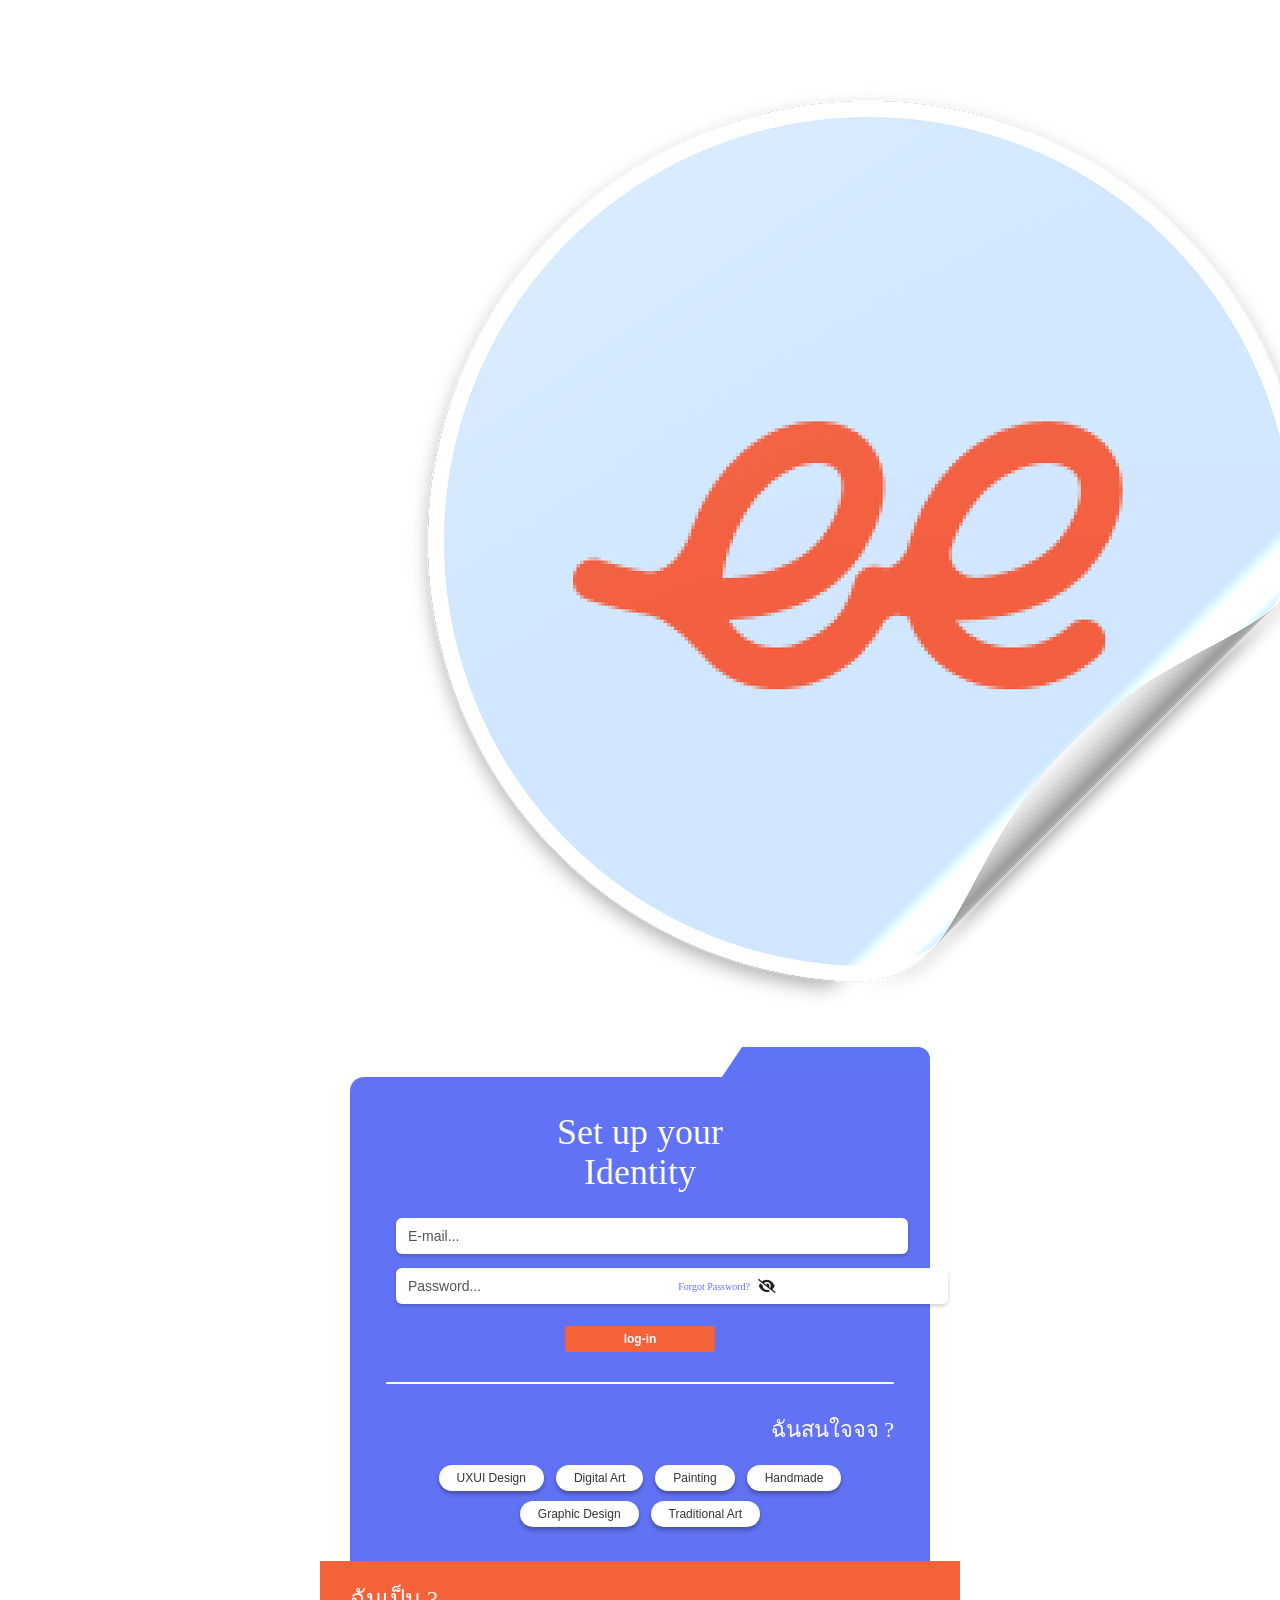
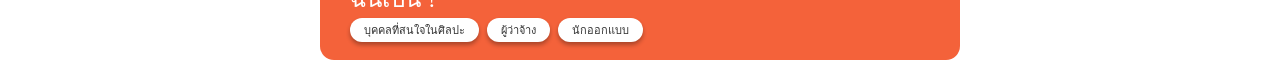
<file: page/login.html>
<!DOCTYPE html>
<html lang="en">

<head>
    <meta charset="UTF-8">
    <meta name="viewport" content="width=device-width, initial-scale=1.0">

    <!-- favicon+webname -->
    <link rel="icon" type="image/png" href="../images/favicon.png">
    <title>Free2Pay</title>

    <!-- css -->
    <link rel="stylesheet" href="../css/login.css">

    <!-- FontAwesome for Icons -->
    <link rel="stylesheet" href="https://cdnjs.cloudflare.com/ajax/libs/font-awesome/6.4.0/css/all.min.css">

    <!-- Google Fonts: Prompt -->
    <link rel="preconnect" href="https://fonts.googleapis.com">
    <link rel="preconnect" href="https://fonts.gstatic.com" crossorigin>
    <link href="https://fonts.googleapis.com/css2?family=Prompt:wght@300;400;600;700&display=swap" rel="stylesheet">

</head>

<body>

    <div class="haed-file-login">
    </div><!-- อันนี้เป็นที่มันยื้นบอกหมวด โฟลเดอร์ login ขนาดมันเล็กกว่าที่ออยู่หน้า home เลยแยกกัน -->

    <div class="file-login">

        <img src="../images/logoinpage.png" alt="" class="logo-web">

        <div class="box-login">
            <h2 class="head-title">Set up your<br>Identity</h2>

            <div class="login-form">

                <div class="input-group">
                    <input type="email" class="input-field" placeholder="E-mail..." required>
                </div><!-- กรอกอีเมล -->

                <div class="box-password">
                    <div class="your-password">
                        <input type="password" class="input-field input-pass" placeholder="Password..." required>
                        <div class="pass-actions">
                            <a href="#" class="forgot-link">Forgot Password?</a>
                            <button type="button" class="btn-eye" title="แสดง/ซ่อนรหัสผ่าน">
                                <i class="fa-solid fa-eye-slash"></i>
                            </button>
                        </div>
                    </div><!-- กรอกรหัสผ่าน -->

                    <div class="social-login">
                        <a href="#" class="social-icon" title="Phone"><i class="fa-solid fa-phone"></i></a>
                        <a href="#" class="social-icon" title="Google"><i class="fa-brands fa-google"></i></a>
                        <a href="#" class="social-icon" title="Facebook"><i
                                class="fa-brands fa-square-facebook"></i></a>
                    </div>
                </div><!-- เข้าสู่ระบบช่องทางอื่น -->


                <div class="login-btn-wrap">
                    <button type="submit" class="btn-login">log-in</button>
                </div><!-- ปุ่ม Login -->

            </div><!-- เข้าสู่ระบบ -->

            <div class="login-line"></div><!-- เส้นคั่น -->


            <div class="interest-section">

                <h3 class="interest-title">ฉันสนใจจจ ?</h3>

                <div class="interest-tags">
                    <div class="tags-row">
                        <button type="button" class="tag-pill">UXUI Design</button>
                        <button type="button" class="tag-pill">Digital Art</button>
                        <button type="button" class="tag-pill">Painting</button>
                        <button type="button" class="tag-pill">Handmade</button>
                    </div>
                    <div class="tags-row">
                        <button type="button" class="tag-pill">Graphic Design</button>
                        <button type="button" class="tag-pill">Traditional Art</button>
                    </div>
                </div><!-- หมวดหมู่ที่เลือกได้ว่ามีงานประเภทออะไรบ้าง จ้าง/ดูงานแนวไหนได้บ้าง -->

            </div>

        </div>

    </div><!-- แฟ้มข้างในของโฟลเดอร์สีน้ำเงินมืด -->

    <div class="choose">
        <div class="choose-container">

            <div class="choose-title">
                <span>ฉันเป็น ?</span>
            </div>

            <div class="choose-roles">
                <button type="button" class="role-pill">บุคคลที่สนใจในศิลปะ</button>
                <button type="button" class="role-pill">ผู้ว่าจ้าง</button>
                <button type="button" class="role-pill">นักออกแบบ</button>
            </div><!-- ปุ่มเลือกว่า user เข้ามาในหน้าที่ไหน -->
        </div>
    </div><!-- กล่องเลือกroleของuser -->


</body>

</html>
</file>
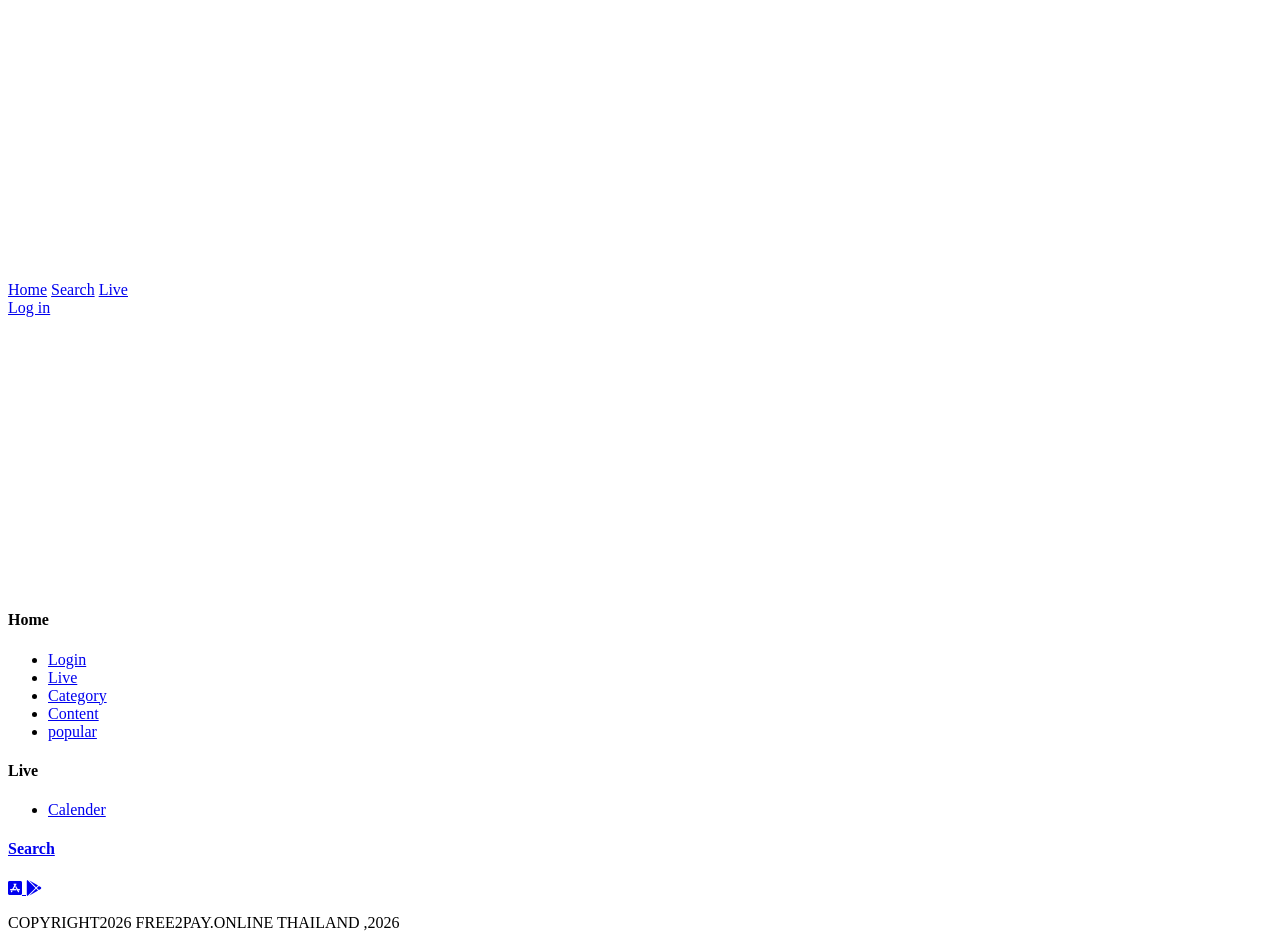
<file: page/profile.html>
<!DOCTYPE html>
<html lang="en">

<head>
    <meta charset="UTF-8">
    <meta name="viewport" content="width=device-width, initial-scale=1.0">

    <!-- favicon+webname -->
    <link rel="icon" type="image/png" href="../images/favicon.png">
    <title>Free2Pay</title>

    <!-- css -->
    <link rel="stylesheet" href="../css/login.css">

    <!-- FontAwesome for Icons -->
    <link rel="stylesheet" href="https://cdnjs.cloudflare.com/ajax/libs/font-awesome/6.4.0/css/all.min.css">

    <!-- Google Fonts: Prompt -->
    <link rel="preconnect" href="https://fonts.googleapis.com">
    <link rel="preconnect" href="https://fonts.gstatic.com" crossorigin>
    <link href="https://fonts.googleapis.com/css2?family=Prompt:wght@300;400;600;700&display=swap" rel="stylesheet">

</head>

<body>

    <nav class="menu">
        <a href="../page/index.html">
            <img src="../images/logo_white.png" alt="" class="logo_home">
        </a>
        <div class="menubar">
            <a href="../page/index.html">Home</a>
            <a href="../page/search.html">Search</a>
            <a href="../page/live.html">Live</a>

            <div class="login">
                <a href="../page/login.html">Log in</a>
            </div>

            <div class="profile">
                <a href="../page/profile.html"><i class="fa-light fa-circle-user"></i></a>
            </div>
        </div>
    </nav><!--manu-->

    <footer class="footer">
        <div class="footer-container">

            <!-- โลโก้ฝั่งซ้าย -->
            <div class="footer-brand">
                <a href="index.html">
                    <img src="../images/logo_white.png" alt="Free2Pay" class="footer-logo">
                </a>
            </div>

            <!-- เมนูลิงก์ตรงกลาง -->
            <div class="footer-nav">
                <!-- คอลัมน์ Home -->
                <div class="footer-col">
                    <h4 class="footer-title">Home</h4>
                    <ul class="footer-list">
                        <li><a href="login.html">Login</a></li>
                        <li><a href="live.html">Live</a></li>
                        <li><a href="search.html">Category</a></li>
                        <li><a href="#">Content</a></li>
                        <li><a href="#">popular</a></li>
                    </ul>
                </div>

                <!-- คอลัมน์ Live & Search -->
                <div class="footer-col">
                    <h4 class="footer-title">Live</h4>
                    <ul class="footer-list">
                        <li><a href="live.html">Calender</a></li>
                    </ul>
                    <h4 class="footer-title search-title"><a href="search.html">Search</a></h4>
                </div>
            </div>

            <!-- ไอคอนดาวน์โหลดแอปฝั่งขวา -->
            <div class="footer-apps">
                <a href="#" class="app-icon" title="App Store">
                    <i class="fa-brands fa-app-store-ios"></i>
                </a>
                <a href="#" class="app-icon" title="Google Play">
                    <i class="fa-brands fa-google-play"></i>
                </a>
            </div>

        </div><!-- footer-container -->

        <!-- ข้อความ Copyright ด้านล่างสุด -->
        <div class="footer-bottom">
            <p>COPYRIGHT2026 FREE2PAY.ONLINE THAILAND ,2026</p>
        </div>
    </footer>

    <!-- script สำหรับ popup login -->
    <script src="../js/login.js"></script>
</body>

</html>
</file>
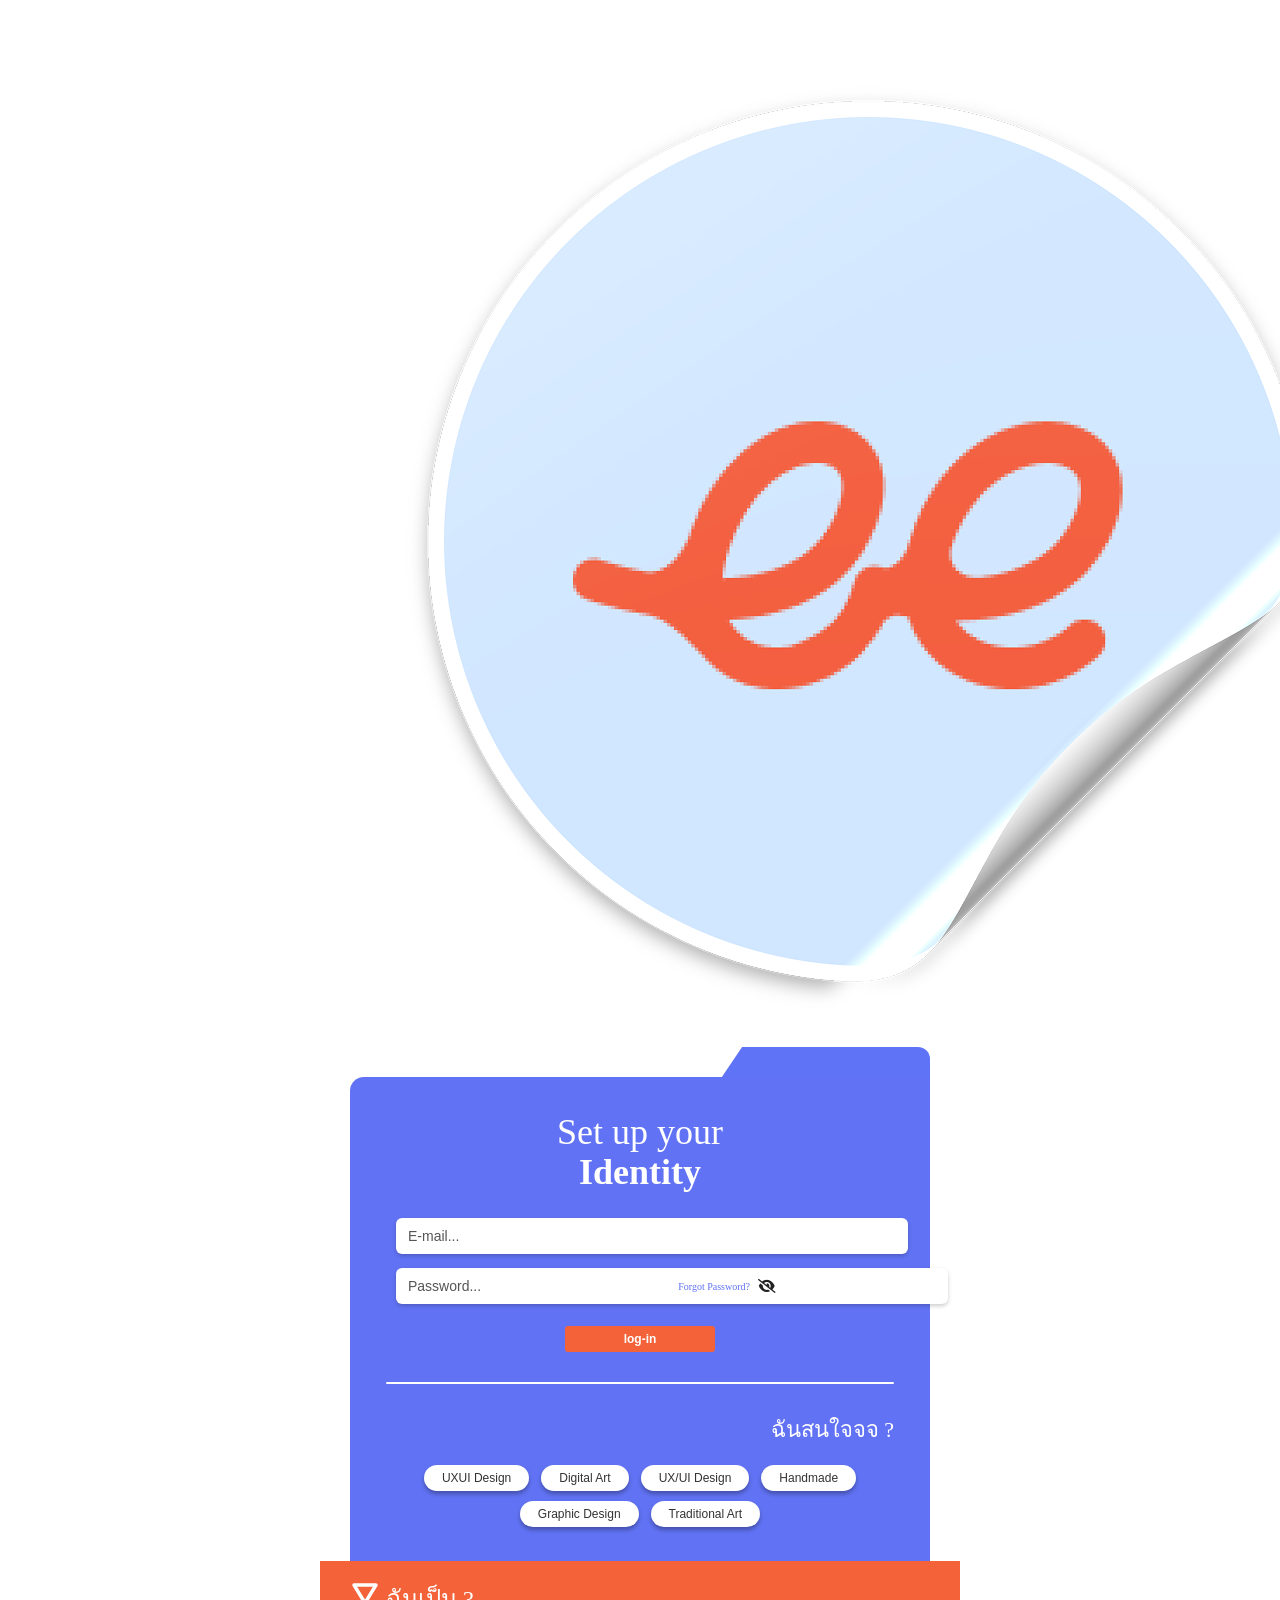
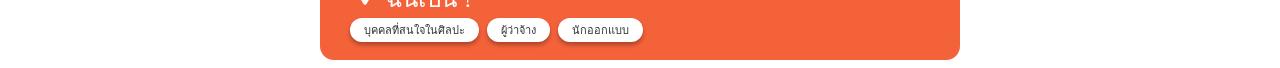
<file: Ku-mai-chop-cods/free2play-main/page/login.html>
<!DOCTYPE html>
<html lang="en">

<head>
    <meta charset="UTF-8">
    <meta name="viewport" content="width=device-width, initial-scale=1.0">

    <!-- favicon+webname -->
    <link rel="icon" type="image/png" href="../images/favicon.png">
    <title>Free2Pay</title>

    <!-- css -->
    <link rel="stylesheet" href="../css/login.css">

    <!-- FontAwesome for Icons -->
    <link rel="stylesheet" href="https://cdnjs.cloudflare.com/ajax/libs/font-awesome/6.4.0/css/all.min.css">

    <!-- Google Fonts: Prompt -->
    <link rel="preconnect" href="https://fonts.googleapis.com">
    <link rel="preconnect" href="https://fonts.gstatic.com" crossorigin>
    <link href="https://fonts.googleapis.com/css2?family=Prompt:wght@300;400;600;700&display=swap" rel="stylesheet">

</head>

<body>

    <div class="haed-file-login">
    </div><!-- อันนี้เป็นที่มันยื้นบอกหมวด โฟลเดอร์ login ขนาดมันเล็กกว่าที่ออยู่หน้า home เลยแยกกัน -->

    <div class="file-login">

        <img src="../images/logoinpage.png" alt="" class="logo-web">

        <div class="box-login">
            <h2 class="head-title">Set up your<br><strong>Identity</strong></h2>

            <div class="login-form">

                <div class="input-group">
                    <input type="email" class="input-field" placeholder="E-mail..." required>
                </div><!-- กรอกอีเมล -->

                <div class="box-password">
                    <div class="your-password">
                        <input type="password" class="input-field input-pass" placeholder="Password..." required>
                        <div class="pass-actions">
                            <a href="#" class="forgot-link">Forgot Password?</a>
                            <button type="button" class="btn-eye" title="แสดง/ซ่อนรหัสผ่าน">
                                <i class="fa-solid fa-eye-slash"></i>
                            </button>
                        </div>
                    </div><!-- กรอกรหัสผ่าน -->

                    <div class="social-login">
                        <a href="#" class="social-icon" title="Phone"><i class="fa-solid fa-phone"></i></a>
                        <a href="#" class="social-icon" title="Google"><i class="fa-brands fa-google"></i></a>
                        <a href="#" class="social-icon" title="Facebook"><i
                                class="fa-brands fa-square-facebook"></i></a>
                    </div>
                </div><!-- เข้าสู่ระบบช่องทางอื่น -->


                <div class="login-btn-wrap">
                    <button type="submit" class="btn-login">log-in</button>
                </div><!-- ปุ่ม Login -->

            </div><!-- เข้าสู่ระบบ -->

            <div class="login-line"></div><!-- เส้นคั่น -->


            <div class="interest-section">

                <h3 class="interest-title">ฉันสนใจจจ ?</h3>

                <div class="interest-tags">
                    <div class="tags-row">
                        <button type="button" class="login-tag">UXUI Design</button>
                        <button type="button" class="login-tag">Digital Art</button>
                        <button type="button" class="login-tag">UX/UI Design</button>
                        <button type="button" class="login-tag">Handmade</button>
                    </div>
                    <div class="tags-row">
                        <button type="button" class="login-tag">Graphic Design</button>
                        <button type="button" class="login-tag">Traditional Art</button>
                    </div>
                </div><!-- หมวดหมู่ที่เลือกได้ว่ามีงานประเภทออะไรบ้าง จ้าง/ดูงานแนวไหนได้บ้าง -->

            </div>

        </div>

    </div><!-- แฟ้มข้างในของโฟลเดอร์สีน้ำเงินมืด -->

    <div class="choose">
        <div class="choose-container">

            <div class="choose-title">
                <span><svg class="tri" width="30" height="26" viewBox="0 0 30 26" aria-hidden="true">
                        <path d="M4 4h22L15 22z" fill="none" stroke="#fff" stroke-width="3.4" stroke-linejoin="round" />
                    </svg> ฉันเป็น ?</span>
            </div>

            <div class="choose-roles">
                <button type="button" class="role-pill">บุคคลที่สนใจในศิลปะ</button>
                <button type="button" class="role-pill">ผู้ว่าจ้าง</button>
                <button type="button" class="role-pill">นักออกแบบ</button>
            </div><!-- ปุ่มเลือกว่า user เข้ามาในหน้าที่ไหน -->
        </div>
    </div><!-- กล่องเลือกroleของuser -->


</body>

</html>
</file>
<file: css/login.css>
:root {
    --lp-blue: #5f73f6;
    /* แฟ้มสีน้ำเงิน */
    --lp-orange: #f4623a;
    /* ส้มแดง */
    --lp-dark: #3b2f40;
    /* ม่วงเข้ม */
    --lp-white: #ffffff;
}

body.no-scroll {
    overflow: hidden;
}

.login-overlay {
    position: fixed;
    inset: 0;
    z-index: 99999;
    display: flex;
    justify-content: center;
    align-items: center;
    padding: 24px 16px;
    overflow-y: auto;

    background: rgba(40, 28, 46, 0.45);
    -webkit-backdrop-filter: blur(10px);
    backdrop-filter: blur(10px);

    opacity: 0;
    visibility: hidden;
    transition: opacity 0.3s ease, visibility 0.3s ease;
    font-family: 'Prompt', sans-serif;
}

.login-overlay.active {
    opacity: 1;
    visibility: visible;
}


/* สไตล์สำหรับกล่องหน้า login.html ปกติ */
.file-login {
    position: relative;
    width: 100%;
    max-width: 580px;
    margin: 40px auto 0;
}

body > .choose {
    max-width: 580px;
    margin: 0 auto;
}

/* ================== ตัวป๊อปอัพ ================== */
.login-modal {
    position: relative;
    width: 100%;
    max-width: 580px;
    margin: auto;
    transform: translateY(20px) scale(0.96);
    transition: transform 0.35s cubic-bezier(0.2, 0.9, 0.3, 1.2);
}

.login-overlay.active .login-modal {
    transform: translateY(0) scale(1);
}

.login-modal,
.login-modal input,
.login-modal button,
.login-modal textarea,
.login-modal select {
    font-family: 'Prompt', sans-serif;
}

.login-modal *,
.login-modal *::before,
.login-modal *::after {
    box-sizing: border-box;
}

/* คืนค่าฟอนต์ Font Awesome ไม่ให้ฟอนต์ข้อความทับตัวไอคอน */
.login-modal i[class*="fa-"],
.login-modal [class*="fa-"]::before,
.login-modal [class*="fa-"]::after,
.box-login i[class*="fa-"],
.box-login [class*="fa-"]::before,
.box-login [class*="fa-"]::after,
.choose i[class*="fa-"],
.choose [class*="fa-"]::before,
.choose [class*="fa-"]::after {
    font-family: var(--fa-style-family, "Font Awesome 6 Free") !important;
}

.login-modal .fa-brands,
.login-modal .fa-brands::before,
.login-modal [class*="fa-brands"]::before,
.box-login .fa-brands,
.box-login [class*="fa-brands"]::before,
.choose .fa-brands,
.choose [class*="fa-brands"]::before {
    font-family: "Font Awesome 6 Brands" !important;
}

/* ================== สติ๊กเกอร์โลโก้มุมซ้ายบน ================== */
.login-modal .logo-web {
    position: absolute;
    top: -28px;
    left: -26px;
    z-index: 5;
    width: 150px;
    height: 150px;
    padding: 14px;
    object-fit: contain;
}

/* ================== แฟ้มสีน้ำเงิน ================== */
.box-login {
    position: relative;
    background: #6173F4;
    border-radius: 14px 0 0 0;
    padding: 36px 36px 34px;
    margin-top: 30px;
    color: #ffffff;
}

/* แท็บของแฟ้มมุมขวาบน */
.box-login::before {
    content: "";
    position: absolute;
    top: -30px;
    right: 0;
    width: 36%;
    height: 31px;
    background: var(--lp-blue);
    border-radius: 12px 12px 0 0;
    clip-path: polygon(0 100%, 10% 0, 100% 0, 100% 100%);
}

/* ปุ่มปิด */
.btn-close {
    position: absolute;
    top: -26px;
    right: 14px;
    z-index: 3;
    width: 24px;
    height: 24px;
    border: none;
    background: transparent;
    color: var(--lp-white);
    font-size: 16px;
    cursor: pointer;
}

.btn-close:hover {
    transform: rotate(90deg);
}

/* ================== หัวข้อ ================== */
.head-title {
    margin: 0 0 26px;
    text-align: center;
    font-size: 36px;
    font-weight: 400;
    line-height: 1.1;
    color: var(--lp-white);
}

.head-title strong {
    font-weight: 700;
}

/* ================== ฟอร์ม ================== */
.login-form {
    display: flex;
    flex-direction: column;
    gap: 14px;
    padding: 0 10px;
}

.input-field {
    width: 100%;
    height: 36px;
    padding: 0 12px;
    border: none;
    border-radius: 6px;
    background: var(--lp-white);
    color: #333;
    font-size: 14px;
    outline: none;
    box-shadow: 0 2px 4px rgba(0, 0, 0, 0.2);
}

.input-field::placeholder {
    color: #555;
}

.input-field:focus {
    box-shadow: 0 0 0 3px rgba(255, 255, 255, 0.45);
}

.box-password {
    display: flex;
    align-items: center;
    gap: 16px;
}

.your-password {
    position: relative;
    flex: 1;
}

.input-pass {
    padding-right: 150px;
}

.pass-actions {
    position: absolute;
    top: 50%;
    right: 10px;
    transform: translateY(-50%);
    display: flex;
    align-items: center;
    gap: 8px;
}

.forgot-link {
    font-size: 10px;
    color: var(--lp-blue);
    text-decoration: none;
    white-space: nowrap;
}

.forgot-link:hover {
    text-decoration: underline;
}

.btn-eye {
    border: none;
    background: transparent;
    padding: 0;
    font-size: 14px;
    color: #222;
    cursor: pointer;
}

/* โซเชียล */
.social-login {
    display: flex;
    align-items: center;
    gap: 10px;
}

.social-icon {
    color: var(--lp-white);
    font-size: 22px;
    text-decoration: none;
    transition: transform 0.2s;
}

.social-icon:hover {
    transform: scale(1.18);
}

/* ปุ่ม login */
.login-btn-wrap {
    display: flex;
    justify-content: center;
    margin-top: 8px;
}

.btn-login {
    width: 150px;
    height: 26px;
    border: none;
    border-radius: 3px;
    background: var(--lp-orange);
    color: var(--lp-white);
    font-size: 12px;
    font-weight: 600;
    cursor: pointer;
    transition: filter 0.2s, transform 0.2s;
}

.btn-login:hover {
    filter: brightness(1.1);
    transform: translateY(-1px);
}

/* เส้นคั่น */
.login-line {
    width: 100%;
    height: 2px;
    margin: 30px auto 28px;
    background: var(--lp-white);
    border-radius: 2px;
}

/* ================== ความสนใจ ================== */
.interest-title {
    margin: 0 0 18px;
    text-align: right;
    font-size: 22px;
    font-weight: 400;
    color: var(--lp-white);
}

.interest-tags {
    display: flex;
    flex-direction: column;
    gap: 10px;
}

.tags-row {
    display: flex;
    justify-content: center;
    flex-wrap: wrap;
    gap: 12px;
}

.tag-pill,
.role-pill {
    border: none;
    border-radius: 20px;
    background: var(--lp-white);
    color: #333;
    font-size: 12px;
    cursor: pointer;
    box-shadow: 0 3px 4px rgba(0, 0, 0, 0.3);
    transition: transform 0.2s, background 0.2s, color 0.2s;
}

.tag-pill {
    padding: 6px 18px;
    white-space: nowrap;
}

.tag-pill:hover,
.role-pill:hover {
    transform: translateY(-2px);
}

.tag-pill.active {
    background: var(--lp-orange);
    color: var(--lp-white);
}

/* ================== กล่องเลือก Role (แถบส้มด้านล่าง) ================== */
.choose {
    display: flex;
    align-items: center;
    justify-content: space-between;
    flex-wrap: wrap;
    gap: 12px;
    padding: 18px 30px;
    background: var(--lp-orange);
    border-radius: 0 0 14px 14px;
    color: var(--lp-white);
}

.choose-title {
    display: flex;
    align-items: center;
    gap: 8px;
    font-size: 24px;
}

.choose-title i {
    font-size: 22px;
}

.choose-roles {
    display: flex;
    gap: 8px;
    flex-wrap: wrap;
}

.role-pill {
    padding: 3px 14px;
    font-size: 11px;
}

.role-pill.active {
    background: var(--lp-dark);
    color: var(--lp-white);
}

/* ================== Responsive ================== */
@media (max-width: 600px) {
    .login-modal,
    .file-login,
    body > .choose {
        max-width: 100%;
    }

    .box-login {
        padding: 34px 20px 28px;
    }

    .login-form {
        padding: 0;
    }

    .head-title {
        font-size: 30px;
    }

    .tags-row {
        gap: 8px;
    }

    .tag-pill {
        padding: 6px 14px;
        font-size: 12px;
    }

    .choose {
        padding: 16px 20px;
    }

    .choose-title {
        font-size: 20px;
    }
}

@media (max-width: 440px) {
    .tags-row {
        gap: 6px;
    }

    .tag-pill {
        padding: 5px 10px;
        font-size: 11px;
    }
}
</file>
<file: Ku-mai-chop-cods/free2play-main/css/login.css>
:root {
    --lp-blue: #5f73f6;
    /* แฟ้มสีน้ำเงิน */
    --lp-orange: #f4623a;
    /* ส้มแดง */
    --lp-dark: #3b2f40;
    /* ม่วงเข้ม */
    --lp-white: #ffffff;
}

body.no-scroll {
    overflow: hidden;
}

.login-overlay {
    position: fixed;
    inset: 0;
    z-index: 99999;
    display: flex;
    justify-content: center;
    align-items: center;
    padding: 24px 16px;
    overflow-y: auto;

    background: rgba(40, 28, 46, 0.45);
    -webkit-backdrop-filter: blur(10px);
    backdrop-filter: blur(10px);

    opacity: 0;
    visibility: hidden;
    transition: opacity 0.3s ease, visibility 0.3s ease;
    font-family: 'Prompt', sans-serif;
}

.login-overlay.active {
    opacity: 1;
    visibility: visible;
}


/* สไตล์สำหรับกล่องหน้า login.html ปกติ */
.file-login {
    position: relative;
    width: 100%;
    max-width: 580px;
    margin: 40px auto 0;
}

body>.choose {
    max-width: 580px;
    margin: 0 auto;
}

/* ================== ตัวป๊อปอัพ ================== */
.login-modal {
    position: relative;
    width: 100%;
    max-width: 580px;
    margin: auto;
    transform: translateY(20px) scale(0.96);
    transition: transform 0.35s cubic-bezier(0.2, 0.9, 0.3, 1.2);
}

.login-overlay.active .login-modal {
    transform: translateY(0) scale(1);
}

.login-modal,
.login-modal input,
.login-modal button,
.login-modal textarea,
.login-modal select {
    font-family: 'Prompt', sans-serif;
}

.login-modal *,
.login-modal *::before,
.login-modal *::after {
    box-sizing: border-box;
}

/* คืนค่าฟอนต์ Font Awesome ไม่ให้ฟอนต์ข้อความทับตัวไอคอน */
.login-modal i[class*="fa-"],
.login-modal [class*="fa-"]::before,
.login-modal [class*="fa-"]::after,
.box-login i[class*="fa-"],
.box-login [class*="fa-"]::before,
.box-login [class*="fa-"]::after,
.choose i[class*="fa-"],
.choose [class*="fa-"]::before,
.choose [class*="fa-"]::after {
    font-family: var(--fa-style-family, "Font Awesome 6 Free") !important;
}

.login-modal .fa-brands,
.login-modal .fa-brands::before,
.login-modal [class*="fa-brands"]::before,
.box-login .fa-brands,
.box-login [class*="fa-brands"]::before,
.choose .fa-brands,
.choose [class*="fa-brands"]::before {
    font-family: "Font Awesome 6 Brands" !important;
}

/* ================== สติ๊กเกอร์โลโก้มุมซ้ายบน ================== */
.login-modal .logo-web {
    position: absolute;
    top: -28px;
    left: -26px;
    z-index: 5;
    width: 150px;
    height: 150px;
    padding: 14px;
    object-fit: contain;
}

/* ================== แฟ้มสีน้ำเงิน ================== */
.box-login {
    position: relative;
    background: #6173F4;
    border-radius: 14px 0 0 0;
    padding: 36px 36px 34px;
    margin-top: 30px;
    color: #ffffff;
}

/* แท็บของแฟ้มมุมขวาบน */
.box-login::before {
    content: "";
    position: absolute;
    top: -30px;
    right: 0;
    width: 36%;
    height: 31px;
    background: var(--lp-blue);
    border-radius: 12px 12px 0 0;
    clip-path: polygon(0 100%, 10% 0, 100% 0, 100% 100%);
}

/* ปุ่มปิด */
.btn-close {
    position: absolute;
    top: -26px;
    right: 14px;
    z-index: 3;
    width: 24px;
    height: 24px;
    border: none;
    background: transparent;
    color: var(--lp-white);
    font-size: 16px;
    cursor: pointer;
}

.btn-close:hover {
    transform: rotate(90deg);
}

/* ================== หัวข้อ ================== */
.head-title {
    margin: 0 0 26px;
    text-align: center;
    font-size: 36px;
    font-weight: 400;
    line-height: 1.1;
    color: var(--lp-white);
}

.head-title strong {
    font-weight: 700;
}

/* ================== ฟอร์ม ================== */
.login-form {
    display: flex;
    flex-direction: column;
    gap: 14px;
    padding: 0 10px;
}

.input-field {
    width: 100%;
    height: 36px;
    padding: 0 12px;
    border: none;
    border-radius: 6px;
    background: var(--lp-white);
    color: #333;
    font-size: 14px;
    outline: none;
    box-shadow: 0 2px 4px rgba(0, 0, 0, 0.2);
}

.input-field::placeholder {
    color: #555;
}

.input-field:focus {
    box-shadow: 0 0 0 3px rgba(255, 255, 255, 0.45);
}

.box-password {
    display: flex;
    align-items: center;
    gap: 16px;
}

.your-password {
    position: relative;
    flex: 1;
}

.input-pass {
    padding-right: 150px;
}

.pass-actions {
    position: absolute;
    top: 50%;
    right: 10px;
    transform: translateY(-50%);
    display: flex;
    align-items: center;
    gap: 8px;
}

.forgot-link {
    font-size: 10px;
    color: var(--lp-blue);
    text-decoration: none;
    white-space: nowrap;
}

.forgot-link:hover {
    text-decoration: underline;
}

.btn-eye {
    border: none;
    background: transparent;
    padding: 0;
    font-size: 14px;
    color: #222;
    cursor: pointer;
}

/* โซเชียล */
.social-login {
    display: flex;
    align-items: center;
    gap: 10px;
}

.social-icon {
    color: var(--lp-white);
    font-size: 22px;
    text-decoration: none;
    transition: transform 0.2s;
}

.social-icon:hover {
    transform: scale(1.18);
}

/* ปุ่ม login */
.login-btn-wrap {
    display: flex;
    justify-content: center;
    margin-top: 8px;
}

.btn-login {
    width: 150px;
    height: 26px;
    border: none;
    border-radius: 3px;
    background: var(--lp-orange);
    color: var(--lp-white);
    font-size: 12px;
    font-weight: 600;
    cursor: pointer;
    transition: filter 0.2s, transform 0.2s;
}

.btn-login:hover {
    filter: brightness(1.1);
    transform: translateY(-1px);
}

/* เส้นคั่น */
.login-line {
    width: 100%;
    height: 2px;
    margin: 30px auto 28px;
    background: var(--lp-white);
    border-radius: 2px;
}

/* ================== ความสนใจ ================== */
.interest-title {
    margin: 0 0 18px;
    text-align: right;
    font-size: 22px;
    font-weight: 400;
    color: var(--lp-white);
}

.interest-tags {
    display: flex;
    flex-direction: column;
    gap: 10px;
}

.tags-row {
    display: flex;
    justify-content: center;
    flex-wrap: wrap;
    gap: 12px;
}

.login-tag,
.role-pill {
    border: none;
    border-radius: 20px;
    background: var(--lp-white);
    color: #333;
    font-size: 12px;
    cursor: pointer;
    box-shadow: 0 3px 4px rgba(0, 0, 0, 0.3);
    transition: transform 0.2s, background 0.2s, color 0.2s;
}

.login-tag {
    padding: 6px 18px;
    white-space: nowrap;
}

.login-tag:hover,
.role-pill:hover {
    transform: translateY(-2px);
}

.login-tag.active {
    background: var(--lp-orange);
    color: var(--lp-white);
}

/* ================== กล่องเลือก Role (แถบส้มด้านล่าง) ================== */
.choose {
    display: flex;
    align-items: center;
    justify-content: space-between;
    flex-wrap: wrap;
    gap: 12px;
    padding: 18px 30px;
    background: var(--lp-orange);
    border-radius: 0 0 14px 14px;
    color: var(--lp-white);
}

.choose-title {
    display: flex;
    white-space: nowrap;
    align-items: center;
    gap: 8px;
    font-size: 24px;
}

.choose-title svg,
.choose-title i {
    font-size: 22px;
}

.choose-roles {
    display: flex;
    gap: 8px;
    flex-wrap: wrap;
}

.role-pill {
    padding: 3px 14px;
    font-size: 11px;
}

.role-pill.active {
    background: var(--lp-dark);
    color: var(--lp-white);
}

/* ================== Responsive ================== */
@media (max-width: 600px) {

    .login-modal,
    .file-login,
    body>.choose {
        max-width: 100%;
    }

    .box-login {
        padding: 34px 20px 28px;
    }

    .login-form {
        padding: 0;
    }

    .head-title {
        font-size: 30px;
    }

    .tags-row {
        gap: 8px;
    }

    .login-tag {
        padding: 6px 14px;
        font-size: 12px;
    }

    .choose {
        padding: 16px 20px;
    }

    .choose-title {
        font-size: 20px;
    }
}

@media (max-width: 440px) {
    .tags-row {
        gap: 6px;
    }

    .login-tag {
        padding: 5px 10px;
        font-size: 11px;
    }
}

/* =====================================================
   ป๊อปอัปขนาดใหญ่ (จอกว้างกว่า 600px)
   ===================================================== */
@media (min-width: 601px) {
    .login-modal {
        max-width: 780px;
    }

    .login-modal .logo-web {
        top: -40px;
        left: -36px;
        width: 200px;
        height: 200px;
        padding: 18px;
    }

    .login-modal .box-login {
        padding: 50px 56px 46px;
        margin-top: 40px;
        border-radius: 18px 0 0 0;
    }

    .login-modal .box-login::before {
        top: -40px;
        height: 41px;
    }

    .login-modal .btn-close {
        top: -34px;
        right: 22px;
        width: 32px;
        height: 32px;
        font-size: 22px;
    }

    .login-modal .head-title {
        margin-bottom: 36px;
        font-size: 52px;
    }

    .login-modal .login-form {
        gap: 20px;
        padding: 0 14px;
    }

    .login-modal .input-field {
        height: 48px;
        padding: 0 16px;
        border-radius: 8px;
        font-size: 17px;
    }

    .login-modal .input-pass {
        padding-right: 200px;
    }

    .login-modal .box-password {
        gap: 24px;
    }

    .login-modal .pass-actions {
        right: 14px;
        gap: 12px;
    }

    .login-modal .forgot-link {
        font-size: 13px;
    }

    .login-modal .btn-eye {
        font-size: 19px;
    }

    .login-modal .social-login {
        gap: 14px;
    }

    .login-modal .social-icon {
        font-size: 30px;
    }

    .login-modal .login-btn-wrap {
        margin-top: 12px;
    }

    .login-modal .btn-login {
        width: 210px;
        height: 38px;
        border-radius: 5px;
        font-size: 17px;
    }

    .login-modal .login-line {
        margin: 40px auto 36px;
        height: 3px;
    }

    .login-modal .interest-title {
        margin-bottom: 26px;
        font-size: 30px;
    }

    .login-modal .interest-tags {
        gap: 14px;
    }

    .login-modal .tags-row {
        gap: 16px;
    }

    .login-modal .login-tag {
        padding: 9px 26px;
        font-size: 16px;
    }

    .login-modal .choose {
        padding: 24px 40px;
        border-radius: 0 0 18px 18px;
    }

    .login-modal .choose-title {
        gap: 12px;
        font-size: 32px;
    }

    .login-modal .choose-roles {
        gap: 12px;
    }

    .login-modal .role-pill {
        padding: 7px 20px;
        font-size: 15px;
    }
}
</file>
